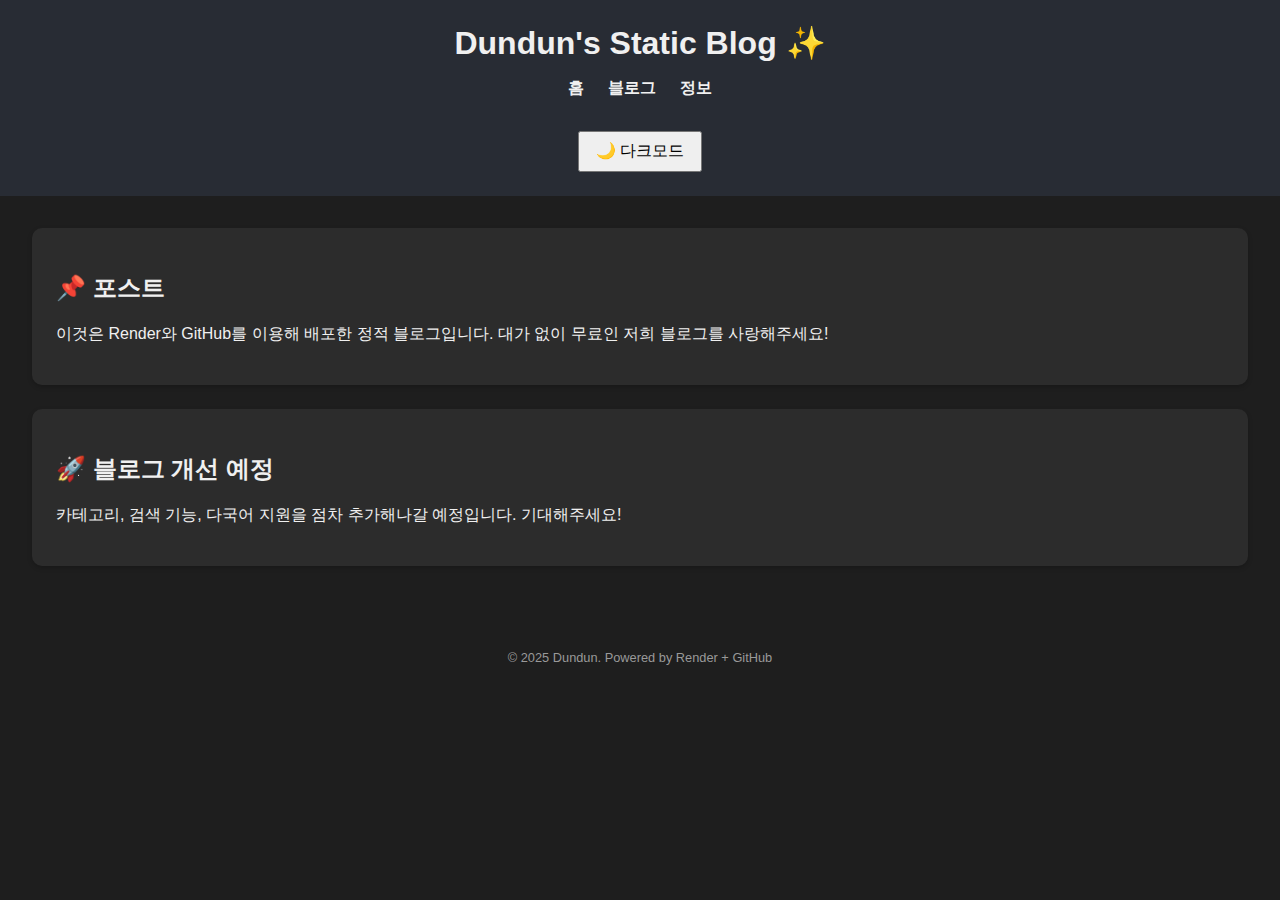
<file: dundun-static-blog/index.html>
<!DOCTYPE html>
<html lang="ko">
<head>
  <meta charset="UTF-8">
  <meta name="viewport" content="width=device-width, initial-scale=1.0">
  <title>Dundun's Blog</title>
  <link rel="stylesheet" href="style.css">
</head>
<body>
  <header>
    <h1>Dundun's Static Blog ✨</h1>
    <nav>
      <ul>
       	<li><a href="/index.html">홈</a></li>
	<li><a href="/blog/blog.html">블로그</a></li>
	<li><a href="/info.html">정보</a></li>
      </ul>
    </nav>
    <button id="mode-toggle">🌙 다크모드</button>
  </header>

  <main>
    <section class="post">
      <h2>📌 포스트</h2>
      <p>이것은 Render와 GitHub를 이용해 배포한 정적 블로그입니다. 대가 없이 무료인 저희 블로그를 사랑해주세요!</p>
    </section>

    <section class="post">
      <h2>🚀 블로그 개선 예정</h2>
      <p>카테고리, 검색 기능, 다국어 지원을 점차 추가해나갈 예정입니다. 기대해주세요!</p>
    </section>
  </main>

  <footer>
    <p>© 2025 Dundun. Powered by Render + GitHub</p>
  </footer>

  <script src="script.js"></script>
</body>
</html>
</file>
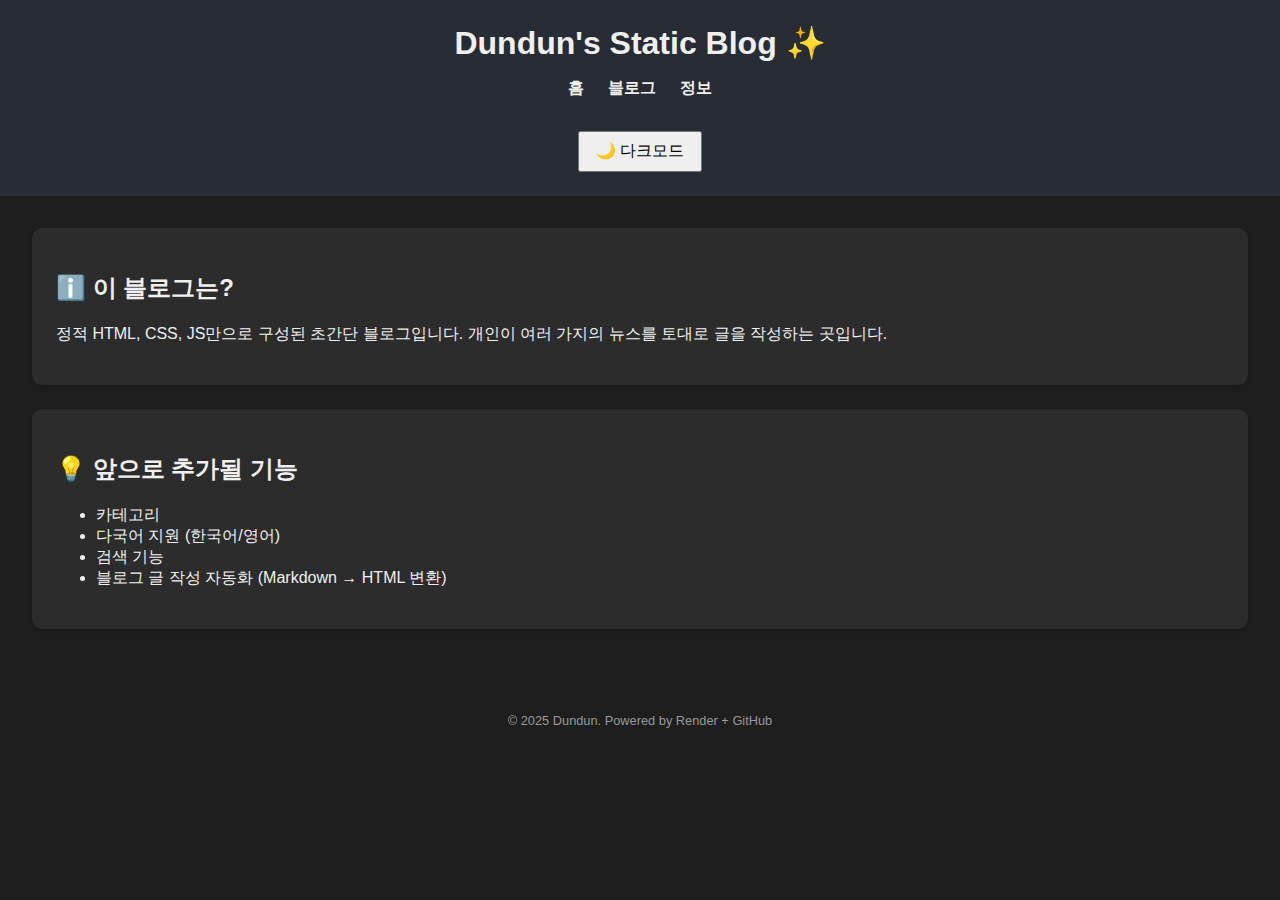
<file: dundun-static-blog/info.html>
<!DOCTYPE html>
<html lang="ko">
<head>
  <meta charset="UTF-8">
  <meta name="viewport" content="width=device-width, initial-scale=1.0">
  <title>정보 | Dundun's Blog</title>
  <link rel="stylesheet" href="style.css">
</head>
<body>
  <header>
    <h1>Dundun's Static Blog ✨</h1>
    <nav>
      <ul>
<li><a href="/index.html">홈</a></li>
<li><a href="/blog/blog.html">블로그</a></li>
<li><a href="/info.html">정보</a></li>
      </ul>
    </nav>
    <button id="mode-toggle">🌙 다크모드</button>
  </header>

  <main>
    <section class="post">
      <h2>ℹ️ 이 블로그는?</h2>
      <p>정적 HTML, CSS, JS만으로 구성된 초간단 블로그입니다. 개인이 여러 가지의 뉴스를 토대로 글을 작성하는 곳입니다.</p>
    </section>

    <section class="post">
      <h2>💡 앞으로 추가될 기능</h2>
      <ul>
        <li>카테고리</li>
        <li>다국어 지원 (한국어/영어)</li>
        <li>검색 기능</li>
        <li>블로그 글 작성 자동화 (Markdown → HTML 변환)</li>
      </ul>
    </section>
  </main>

  <footer>
    <p>© 2025 Dundun. Powered by Render + GitHub</p>
  </footer>

  <script src="script.js"></script>
</body>
</html>
</file>
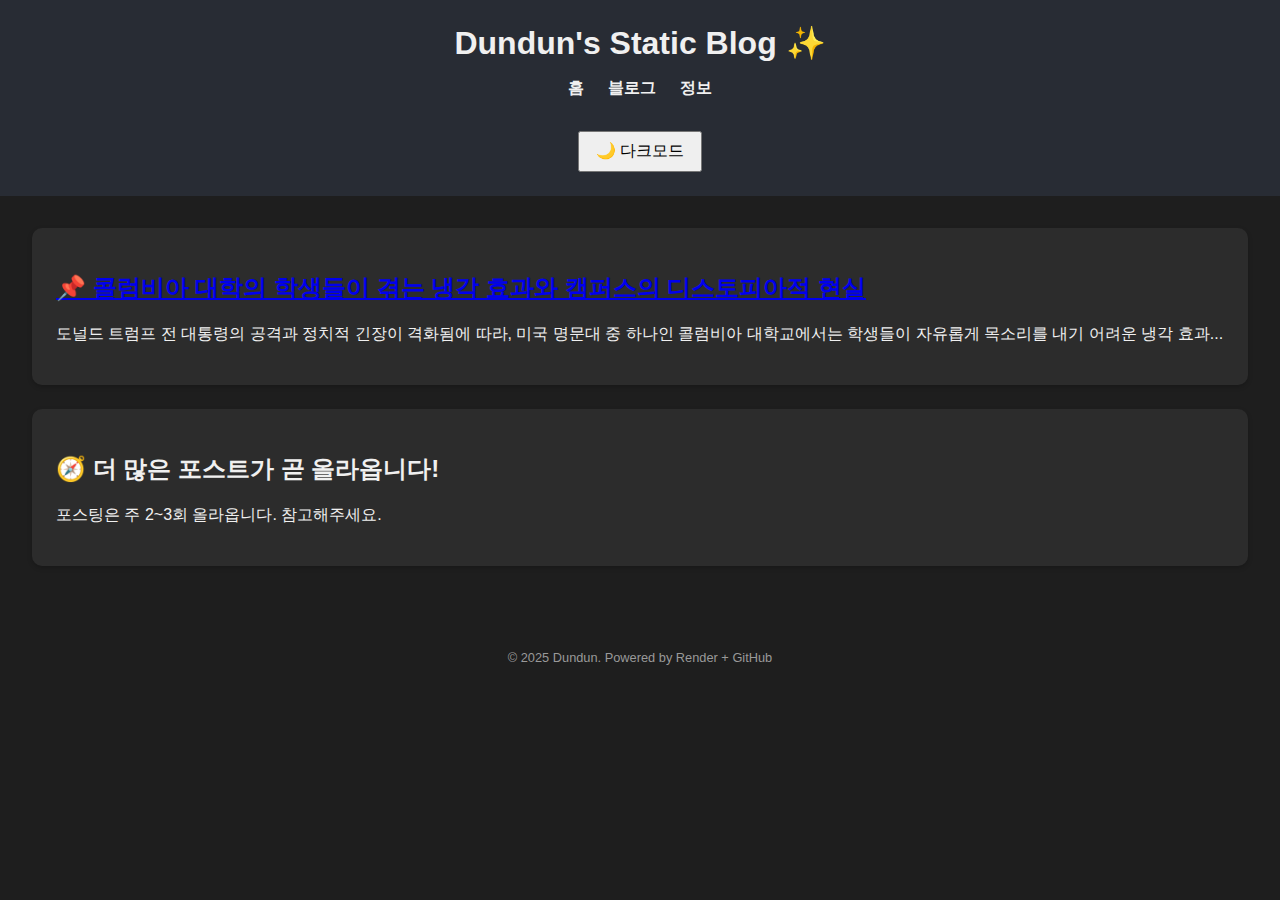
<file: dundun-static-blog/blog/blog.html>
<!DOCTYPE html>
<html lang="ko">
<head>
  <meta charset="UTF-8">
  <meta name="viewport" content="width=device-width, initial-scale=1.0">
  <title>블로그 목록 | Dundun's Blog</title>
  <link rel="stylesheet" href="../style.css">
</head>
<body>
  <header>
    <h1>Dundun's Static Blog ✨</h1>
    <nav>
      <ul>
        <li><a href="../index.html">홈</a></li>
        <li><a href="blog.html">블로그</a></li>
        <li><a href="../info.html">정보</a></li>
      </ul>
    </nav>
    <button id="mode-toggle">🌙 다크모드</button>
  </header>

  <main>
<section class="post">
  <h2><a href="post1.html">📌 콜럼비아 대학의 학생들이 겪는 냉각 효과와 캠퍼스의 디스토피아적 현실</a></h2>
  <p>도널드 트럼프 전 대통령의 공격과 정치적 긴장이 격화됨에 따라, 미국 명문대 중 하나인 콜럼비아 대학교에서는 
    학생들이 자유롭게 목소리를 내기 어려운 냉각 효과...</p>
</section>

    <section class="post">
      <h2>🧭 더 많은 포스트가 곧 올라옵니다!</h2>
      <p>포스팅은 주 2~3회 올라옵니다. 참고해주세요.</p>
    </section>
  </main>

  <footer>
    <p>© 2025 Dundun. Powered by Render + GitHub</p>
  </footer>

  <script src="../script.js"></script>
</body>
</html>
</file>
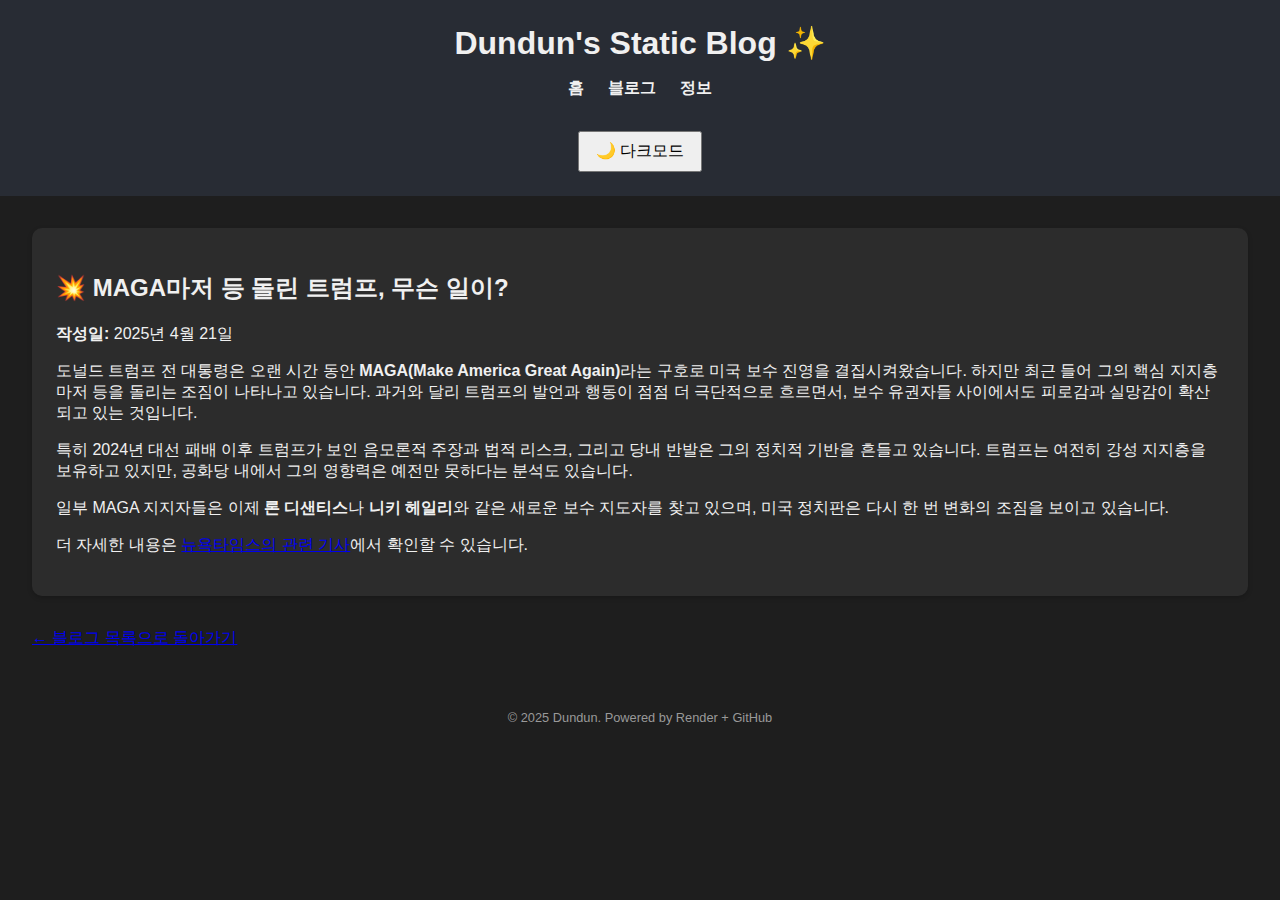
<file: dundun-static-blog/blog/post.html>
<!DOCTYPE html>
<html lang="ko">
<head>
  <meta charset="UTF-8">
  <meta name="viewport" content="width=device-width, initial-scale=1.0">
  <meta name="description" content="도널드 트럼프가 핵심 지지층인 MAGA 진영의 신뢰마저 잃고 있는 이유를 분석합니다. 트럼프의 반복되는 정치적 실책과 보수층의 피로감이 원인입니다.">
  <title>MAGA도 떠난 트럼프 | Dundun's Blog</title>
  <link rel="stylesheet" href="../style.css">
</head>
<body>
  <header>
    <h1>Dundun's Static Blog ✨</h1>
    <nav>
      <ul>
        <li><a href="../index.html">홈</a></li>
        <li><a href="blog.html">블로그</a></li>
        <li><a href="../info.html">정보</a></li>
      </ul>
    </nav>
    <button id="mode-toggle">🌙 다크모드</button>
  </header>

  <main>
    <article class="post">
      <h2>💥 MAGA마저 등 돌린 트럼프, 무슨 일이?</h2>
      <p><strong>작성일:</strong> 2025년 4월 21일</p>
      <p>
        도널드 트럼프 전 대통령은 오랜 시간 동안 <strong>MAGA(Make America Great Again)</strong>라는 구호로 미국 보수 진영을 결집시켜왔습니다.
        하지만 최근 들어 그의 핵심 지지층마저 등을 돌리는 조짐이 나타나고 있습니다. 과거와 달리 트럼프의 발언과 행동이 점점 더 극단적으로 흐르면서,
        보수 유권자들 사이에서도 피로감과 실망감이 확산되고 있는 것입니다.
      </p>
      <p>
        특히 2024년 대선 패배 이후 트럼프가 보인 음모론적 주장과 법적 리스크, 그리고 당내 반발은 그의 정치적 기반을 흔들고 있습니다.
        트럼프는 여전히 강성 지지층을 보유하고 있지만, 공화당 내에서 그의 영향력은 예전만 못하다는 분석도 있습니다.
      </p>
      <p>
        일부 MAGA 지지자들은 이제 <strong>론 디샌티스</strong>나 <strong>니키 헤일리</strong>와 같은 새로운 보수 지도자를 찾고 있으며,
        미국 정치판은 다시 한 번 변화의 조짐을 보이고 있습니다.
      </p>
      <p>
        더 자세한 내용은 <a href="https://www.nytimes.com/2024/03/22/us/politics/trump-maga-support.html" target="_blank" rel="noopener">뉴욕타임스의 관련 기사</a>에서 확인할 수 있습니다.
      </p>
    </article>

    <div style="margin-top: 2rem;">
      <a href="blog.html">← 블로그 목록으로 돌아가기</a>
    </div>
  </main>

  <footer>
    <p>© 2025 Dundun. Powered by Render + GitHub</p>
  </footer>

  <script src="../script.js"></script>
</body>
</html>
</file>
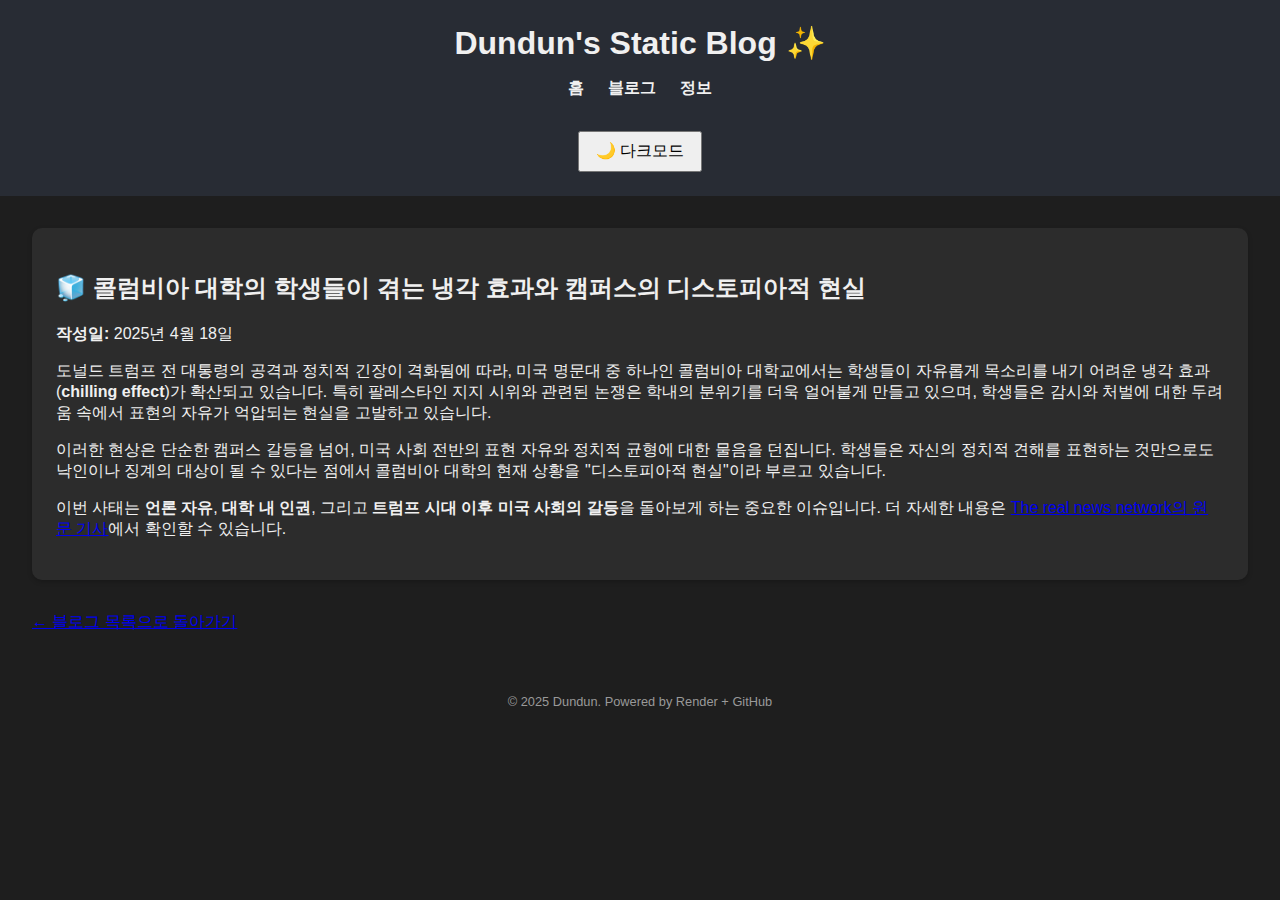
<file: dundun-static-blog/blog/post1.html>
<!DOCTYPE html>
<html lang="ko">
<head>
  <meta charset="UTF-8">
  <meta name="viewport" content="width=device-width, initial-scale=1.0">
  <meta name="description" content="콜럼비아 대학 학생들이 트럼프 전 대통령의 정치적 공격 속에서 겪는 냉각 효과와 표현의 자유 억압에 대한 현실을 분석합니다. 미국 대학 사회의 디스토피아적 변화 조명.">
  <title>첫 번째 포스트 | Dundun's Blog</title>
  <link rel="stylesheet" href="../style.css">
</head>
<body>
  <header>
    <h1>Dundun's Static Blog ✨</h1>
    <nav>
      <ul>
        <li><a href="../index.html">홈</a></li>
        <li><a href="blog.html">블로그</a></li>
        <li><a href="../info.html">정보</a></li>
      </ul>
    </nav>
    <button id="mode-toggle">🌙 다크모드</button>
  </header>

  <main>
    <article class="post">
  <h2>🧊 콜럼비아 대학의 학생들이 겪는 냉각 효과와 캠퍼스의 디스토피아적 현실</h2>
  <p><strong>작성일:</strong> 2025년 4월 18일</p>
  <p>
    도널드 트럼프 전 대통령의 공격과 정치적 긴장이 격화됨에 따라, 미국 명문대 중 하나인 콜럼비아 대학교에서는 
    학생들이 자유롭게 목소리를 내기 어려운 냉각 효과(<strong>chilling effect</strong>)가 확산되고 있습니다.
    특히 팔레스타인 지지 시위와 관련된 논쟁은 학내의 분위기를 더욱 얼어붙게 만들고 있으며, 
    학생들은 감시와 처벌에 대한 두려움 속에서 표현의 자유가 억압되는 현실을 고발하고 있습니다.
  </p>
  <p>
    이러한 현상은 단순한 캠퍼스 갈등을 넘어, 미국 사회 전반의 표현 자유와 정치적 균형에 대한 물음을 던집니다.
    학생들은 자신의 정치적 견해를 표현하는 것만으로도 낙인이나 징계의 대상이 될 수 있다는 점에서 
    콜럼비아 대학의 현재 상황을 "디스토피아적 현실"이라 부르고 있습니다.
  </p>
  <p>
    이번 사태는 <strong>언론 자유</strong>, <strong>대학 내 인권</strong>, 그리고 <strong>트럼프 시대 이후 미국 사회의 갈등</strong>을 
    돌아보게 하는 중요한 이슈입니다. 더 자세한 내용은 
    <a href="https://therealnews.com/a-tremendous-chilling-effect-columbia-students-describe-dystopian-reality-on-campus-amid-trump-attacks" target="_blank" rel="noopener">The real news network의 원문 기사</a>에서 확인할 수 있습니다.
  </p>
</article>


    <div style="margin-top: 2rem;">
      <a href="blog.html">← 블로그 목록으로 돌아가기</a>
    </div>
  </main>

  <footer>
    <p>© 2025 Dundun. Powered by Render + GitHub</p>
  </footer>

  <script src="../script.js"></script>
</body>
</html>
</file>
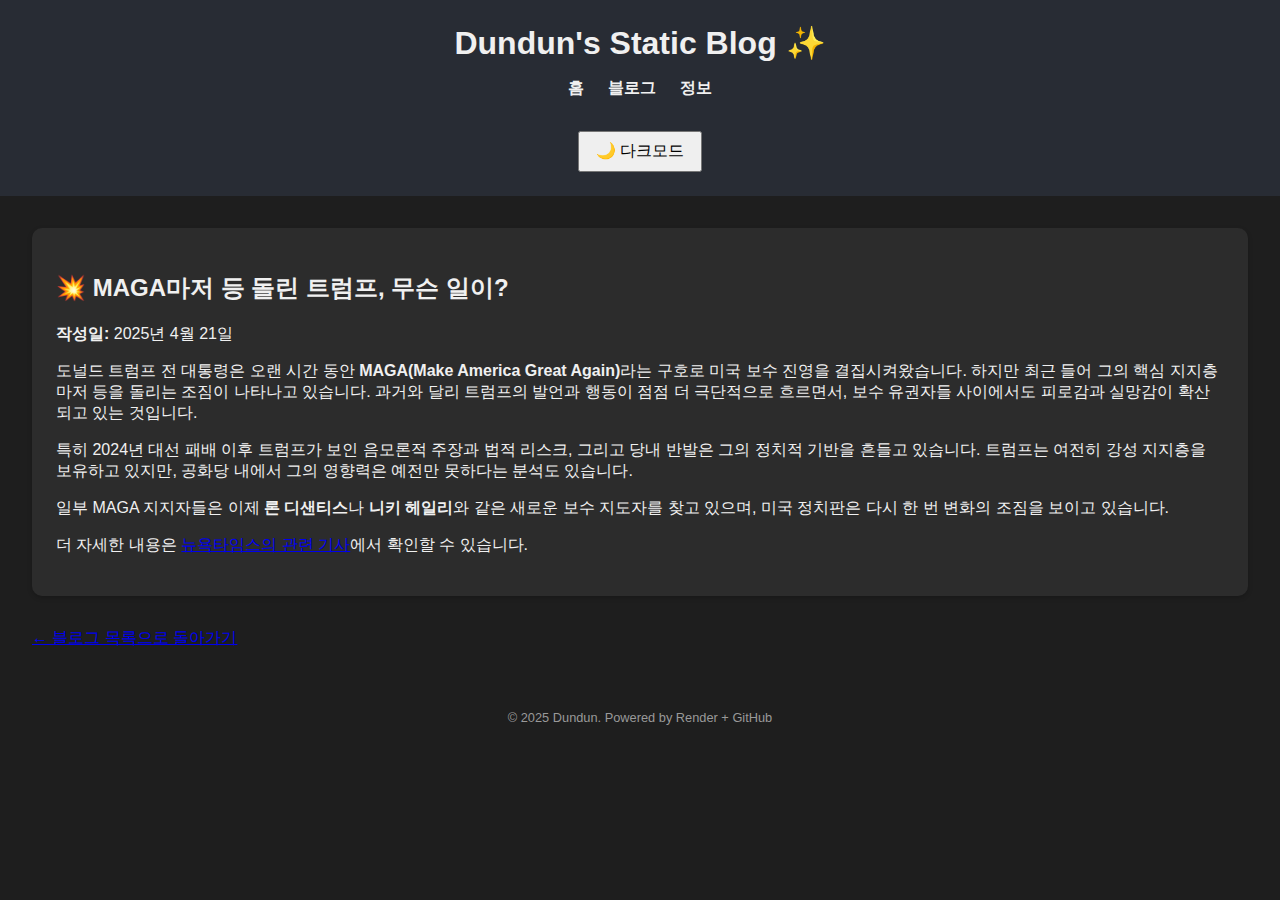
<file: dundun-static-blog/blog/post2.html>
<!DOCTYPE html>
<html lang="ko">
<head>
  <meta charset="UTF-8">
  <meta name="viewport" content="width=device-width, initial-scale=1.0">
  <meta name="description" content="도널드 트럼프가 핵심 지지층인 MAGA 진영의 신뢰마저 잃고 있는 이유를 분석합니다. 트럼프의 반복되는 정치적 실책과 보수층의 피로감이 원인입니다.">
  <title>MAGA도 떠난 트럼프 | Dundun's Blog</title>
  <link rel="stylesheet" href="../style.css">
</head>
<body>
  <header>
    <h1>Dundun's Static Blog ✨</h1>
    <nav>
      <ul>
        <li><a href="../index.html">홈</a></li>
        <li><a href="blog.html">블로그</a></li>
        <li><a href="../info.html">정보</a></li>
      </ul>
    </nav>
    <button id="mode-toggle">🌙 다크모드</button>
  </header>

  <main>
    <article class="post">
      <h2>💥 MAGA마저 등 돌린 트럼프, 무슨 일이?</h2>
      <p><strong>작성일:</strong> 2025년 4월 21일</p>
      <p>
        도널드 트럼프 전 대통령은 오랜 시간 동안 <strong>MAGA(Make America Great Again)</strong>라는 구호로 미국 보수 진영을 결집시켜왔습니다.
        하지만 최근 들어 그의 핵심 지지층마저 등을 돌리는 조짐이 나타나고 있습니다. 과거와 달리 트럼프의 발언과 행동이 점점 더 극단적으로 흐르면서,
        보수 유권자들 사이에서도 피로감과 실망감이 확산되고 있는 것입니다.
      </p>
      <p>
        특히 2024년 대선 패배 이후 트럼프가 보인 음모론적 주장과 법적 리스크, 그리고 당내 반발은 그의 정치적 기반을 흔들고 있습니다.
        트럼프는 여전히 강성 지지층을 보유하고 있지만, 공화당 내에서 그의 영향력은 예전만 못하다는 분석도 있습니다.
      </p>
      <p>
        일부 MAGA 지지자들은 이제 <strong>론 디샌티스</strong>나 <strong>니키 헤일리</strong>와 같은 새로운 보수 지도자를 찾고 있으며,
        미국 정치판은 다시 한 번 변화의 조짐을 보이고 있습니다.
      </p>
      <p>
        더 자세한 내용은 <a href="https://www.nytimes.com/2025/04/18/business/trump-harvard-letter-mistake.html" target="_blank" rel="noopener">뉴욕타임스의 관련 기사</a>에서 확인할 수 있습니다.
      </p>
    </article>

    <div style="margin-top: 2rem;">
      <a href="blog.html">← 블로그 목록으로 돌아가기</a>
    </div>
  </main>

  <footer>
    <p>© 2025 Dundun. Powered by Render + GitHub</p>
  </footer>

  <script src="../script.js"></script>
</body>
</html>
</file>
<file: dundun-static-blog/style.css>
body {
  font-family: 'Segoe UI', sans-serif;
  margin: 0;
  padding: 0;
  background-color: #1e1e1e;
  color: #f0f0f0;
  transition: background-color 0.3s, color 0.3s;
}

header {
  padding: 1.5rem;
  background-color: #282c34;
  text-align: center;
}

h1 {
  margin: 0;
}

nav ul {
  list-style: none;
  padding: 0;
  margin: 1rem 0;
  display: flex;
  justify-content: center;
  gap: 1.5rem;
}

nav a {
  text-decoration: none;
  color: #f0f0f0;
  font-weight: bold;
}

button#mode-toggle {
  margin-top: 1rem;
  padding: 0.5rem 1rem;
  font-size: 1rem;
  cursor: pointer;
}

main {
  padding: 2rem;
}

.post {
  background: #2c2c2c;
  padding: 1.5rem;
  border-radius: 10px;
  margin-bottom: 1.5rem;
  box-shadow: 0 2px 5px rgba(0,0,0,0.2);
}

footer {
  text-align: center;
  padding: 1rem;
  font-size: 0.8rem;
  color: #999;
}

body.light {
  background-color: #ffffff;
  color: #000000;
}

body.light header {
  background-color: #f1f1f1;
}

body.light nav a {
  color: #333;
}

body.light .post {
  background: #f9f9f9;
}

body.light footer {
  color: #444;
}
</file>
